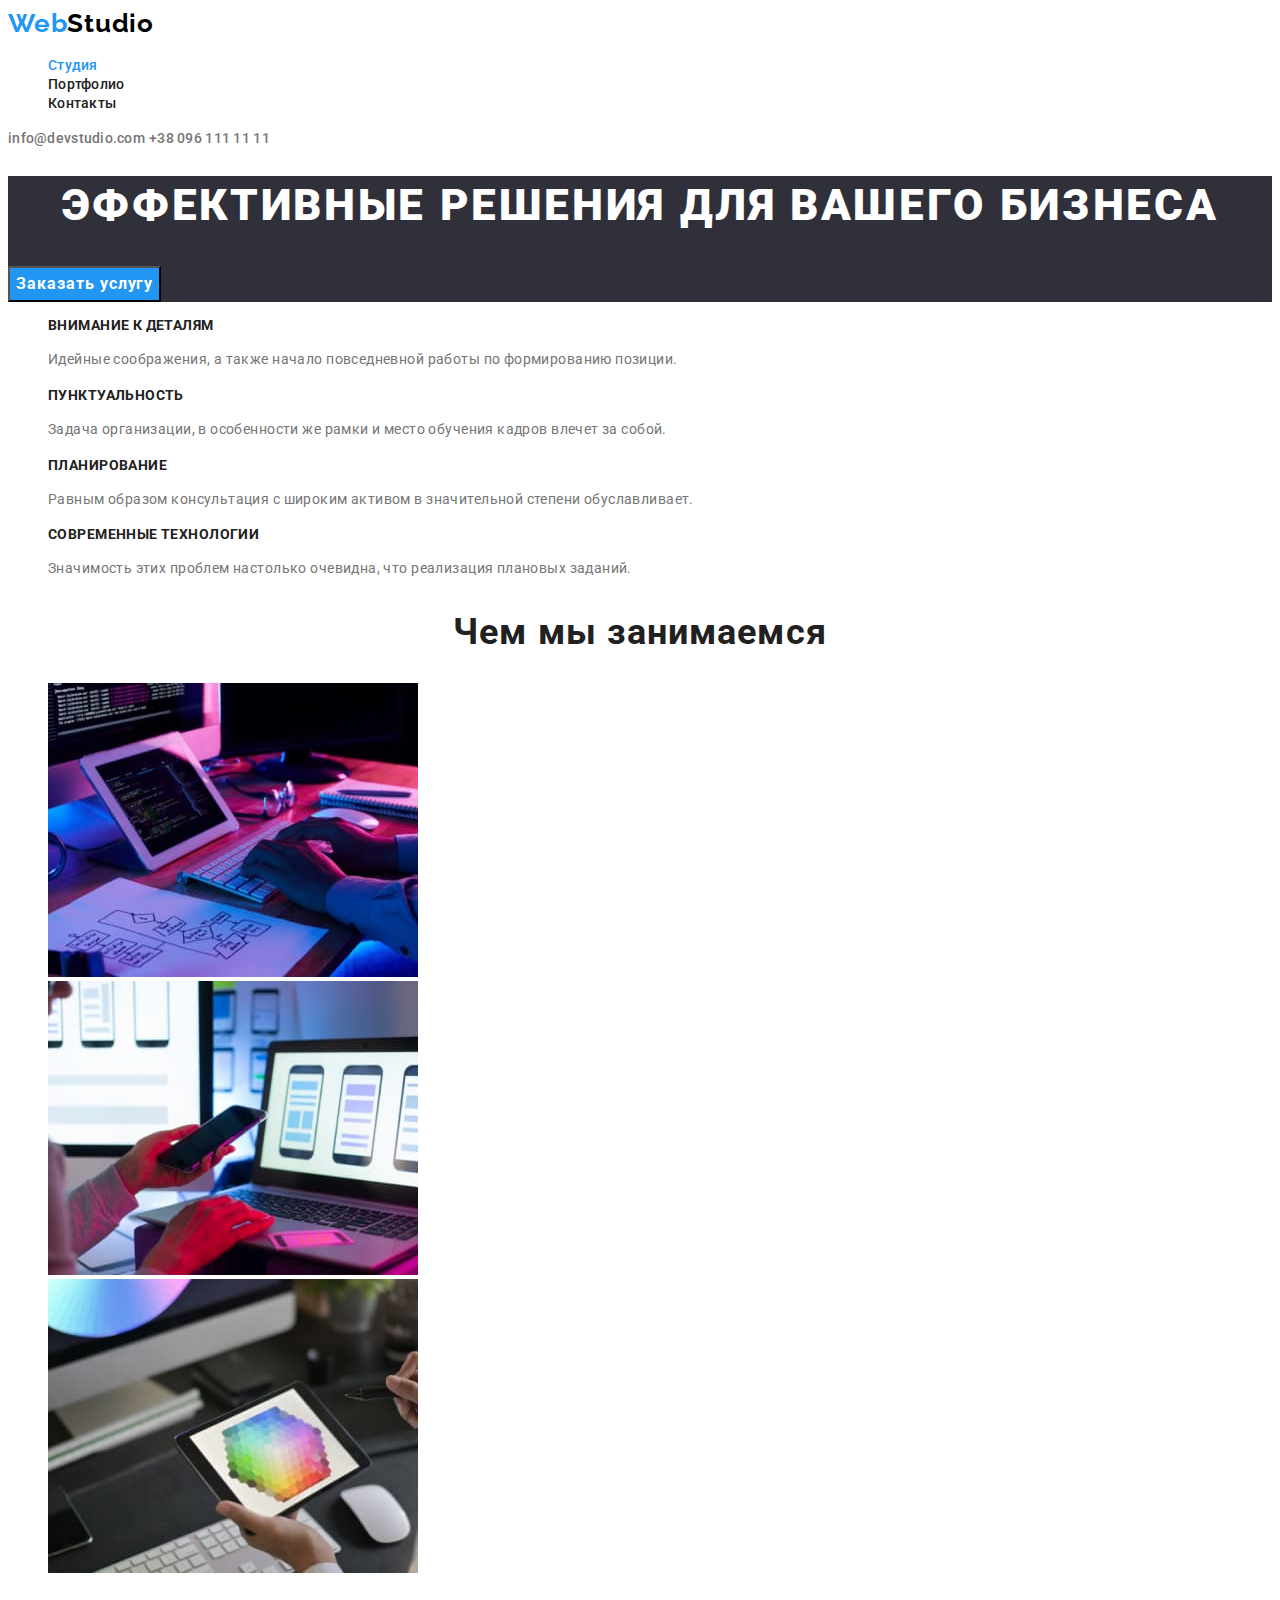
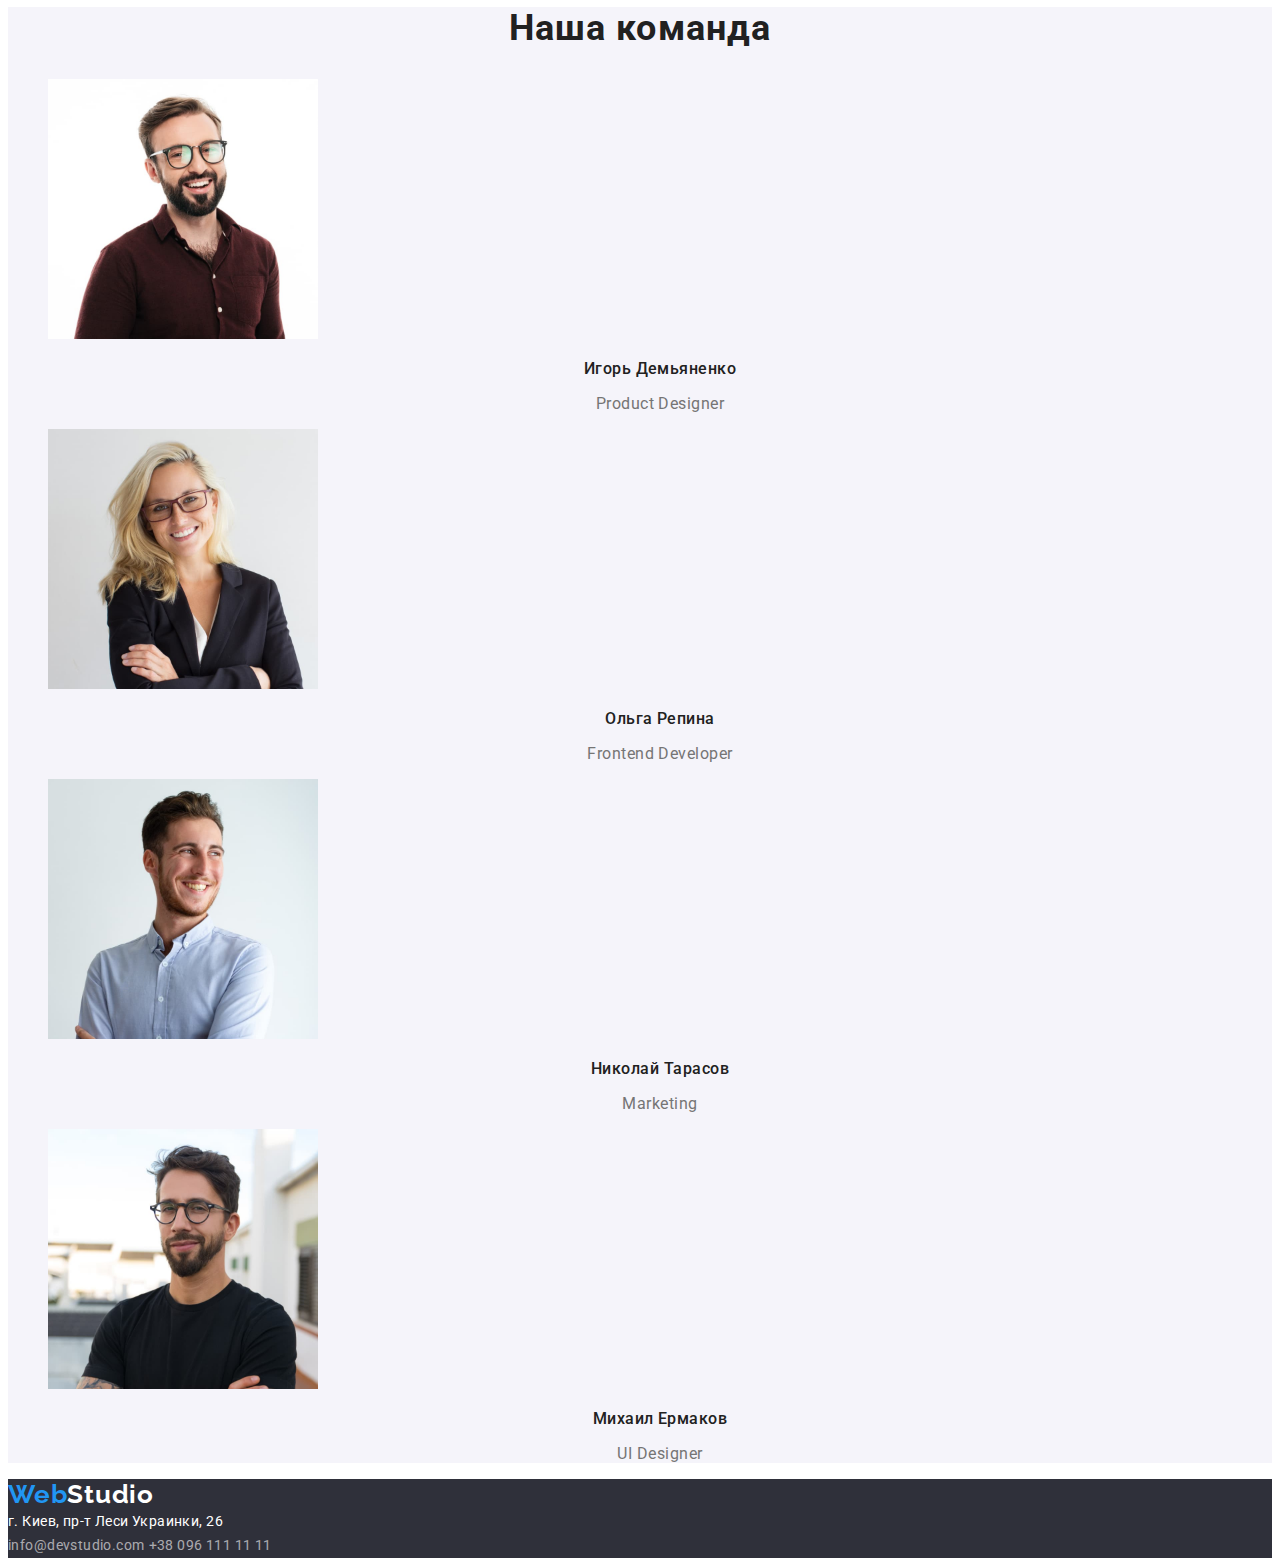
<file: index.html>
<!DOCTYPE html>
<html lang="en">
<head>
    <meta charset="UTF-8">
    <meta http-equiv="X-UA-Compatible" content="IE=edge">
    <meta name="viewport" content="width=device-width, initial-scale=1.0">
    <link rel="stylesheet" href="./css/styles.css">
    <link href="https://fonts.googleapis.com/css2?family=Raleway:wght@700&family=Roboto:wght@400;500;700;900&display=swap"
    rel="stylesheet">
    <title>WebStudio</title>
</head>
<body>
    <header class="header-color">
        <nav>
            <a href="https://www.webstudio.kiev.ua/" class="link"><span class="web-logo-color">Web</span><span class="header-web-studio-color web-studio-color">Studio</span></a>
        <ul class="site-nav list">
            <li class="header-item"><a href="" class="header-link link current">Студия</a></li>
            <li class="header-item"><a href="./portfolio.html" class="header-link link">Портфолио</a></li>
            <li class="header-item"><a href="" class="header-link link">Контакты</a></li>
        </ul>
        </nav>
        <a class="header-email link" href="mailto:info@devstudio.com">info@devstudio.com</a>
        <a class="header-tel link" href="tel:+380961111111">+38 096 111 11 11</a>
    </header>
    <main class="main-color">
            <div class="background-color-first-main-part">
            <h1 class="main-title">Эффективные решения для вашего бизнеса</h1>
            <button type="button" class="header-btn cursor">Заказать услугу</button>
            </div>
        <section>
            <ul class="list">
                <li>
                    <h3 class="third-title">Внимание к деталям</h3>
                    <p class="text">Идейные соображения, а также начало повседневной работы по формированию позиции.</p>
                </li>
            </ul>
            <ul class="list">
                <li>
                    <h3 class="third-title">Пунктуальность</h3>
                    <p class="text">Задача организации, в особенности же рамки и место обучения кадров влечет за собой.</p>
                </li>
            </ul>
            <ul class="list">
                <li>
                    <h3 class="third-title">Планирование</h3>
                    <p class="text">Равным образом консультация с широким активом в значительной степени обуславливает.</p>
                </li>
            </ul>
            <ul class="list">
                <li>
                    <h3 class="third-title">Современные технологии</h3>
                    <p class="text">Значимость этих проблем настолько очевидна, что реализация плановых заданий.</p>
                </li>
            </ul>
        </section>
        <section>
            <h2 class="second-title">Чем мы занимаемся</h2>
            <ul class="list">
                <li><img width="370" src="./images/box1.jpg" alt="программы для ПК"></li>
                <li><img width="370" src="./images/box2.jpg" alt="мобильные приложения"></li>
                <li><img width="370" src="./images/box3.jpg" alt="программы для планшета"></li>
            </ul>
        </section>
        <section class="third-section-background-color">
            <h2 class="second-title">Наша команда</h2>
            <ul class="list">
                <li><img width="270" src="./images/photo1.jpg" alt="Дизайнер продукта"></li>
            <li><h3 class="surname">Игорь Демьяненко</h3></li>
            <li><p class="position">Product Designer</p></li>
                <li><img width="270" src="./images/photo2.jpg" alt="Фронтенд-разработчик"></li>
            <li><h3 class="surname">Ольга Репина</h3></li>
            <li><p class="position">Frontend Developer</p></li>
                <li><img width="270" src="./images/photo3.jpg" alt="Маркетолог"></li>
            <li><h3 class="surname">Николай Тарасов</h3></li>
            <li><p class="position">Marketing</p></li>
                <li><img width="270" src="./images/photo4.jpg" alt="Дизайнер пользовательского интерфейса"></li>
            <li><h3 class="surname">Михаил Ермаков</h3></li>
            <li><p class="position">UI Designer</p></li>
            </ul>
        </section>
        </main>
        <footer class="footer-color">
            <a href="https://www.webstudio.kiev.ua/" class="link"><span class="web-logo-color">Web</span><span class="footer-web-studio-color web-studio-color">Studio</span></a>
            <address class="footer-address">г. Киев, пр-т Леси Украинки, 26</address>
            <a class="header-email-footer link" href="mailto:info@devstudio.com" class="footer-contacts">info@devstudio.com</a>
            <a class="header-tel-footer link" href="tel:+380961111111" class="footer-contacts">+38 096 111 11 11</a>
        </footer>
</body>
</html>
</file>
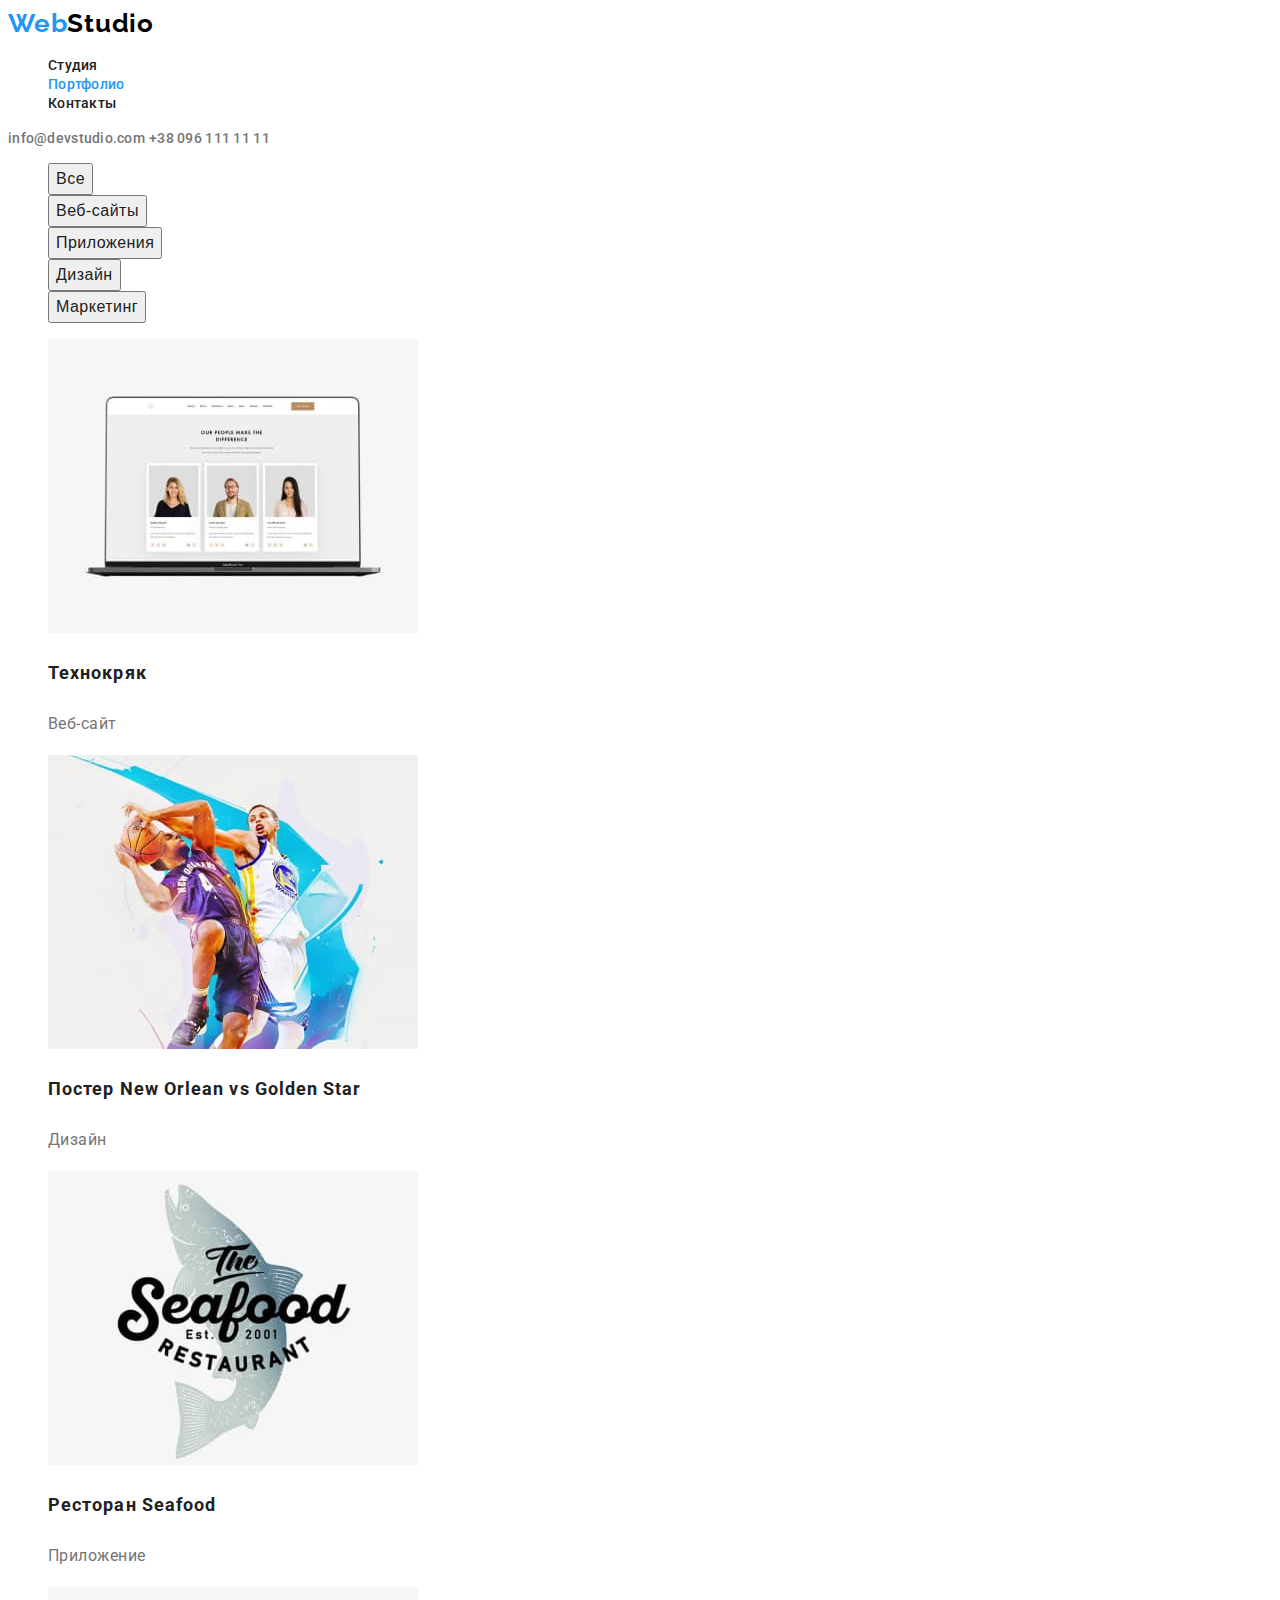
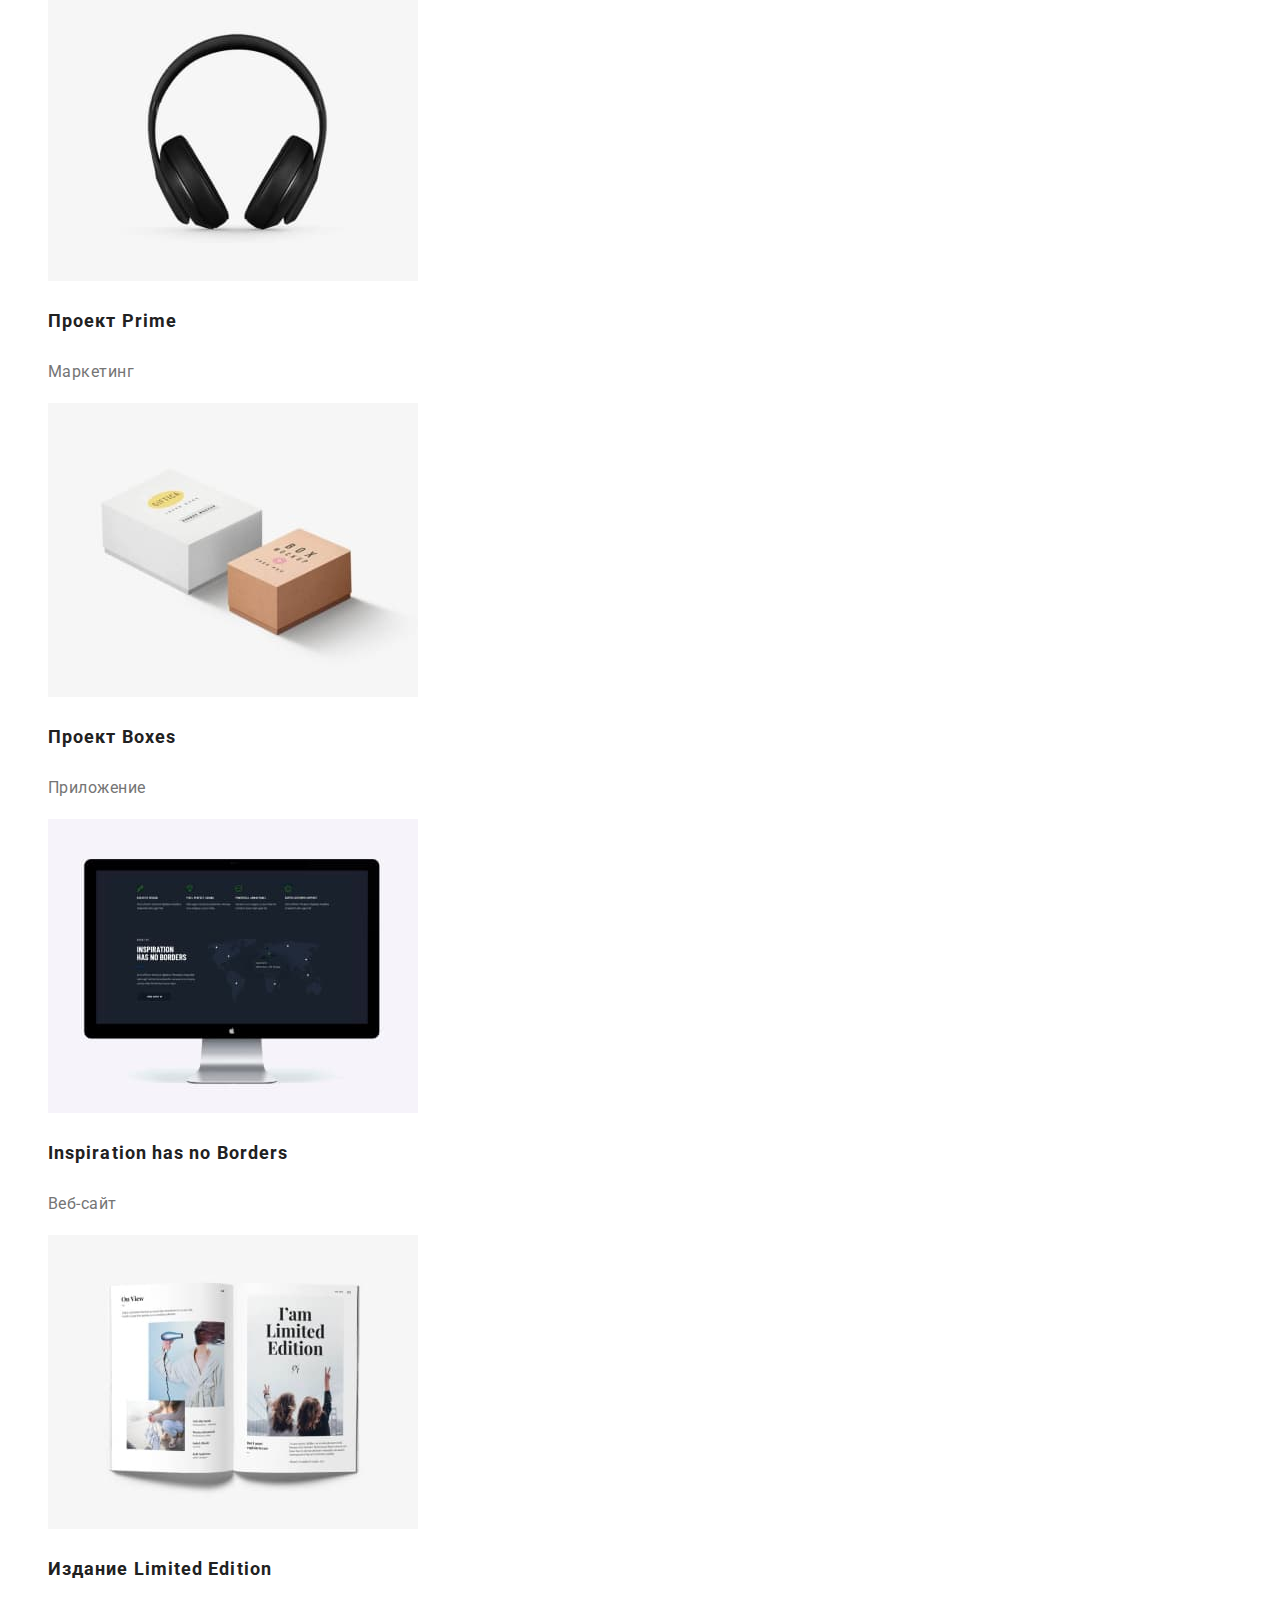
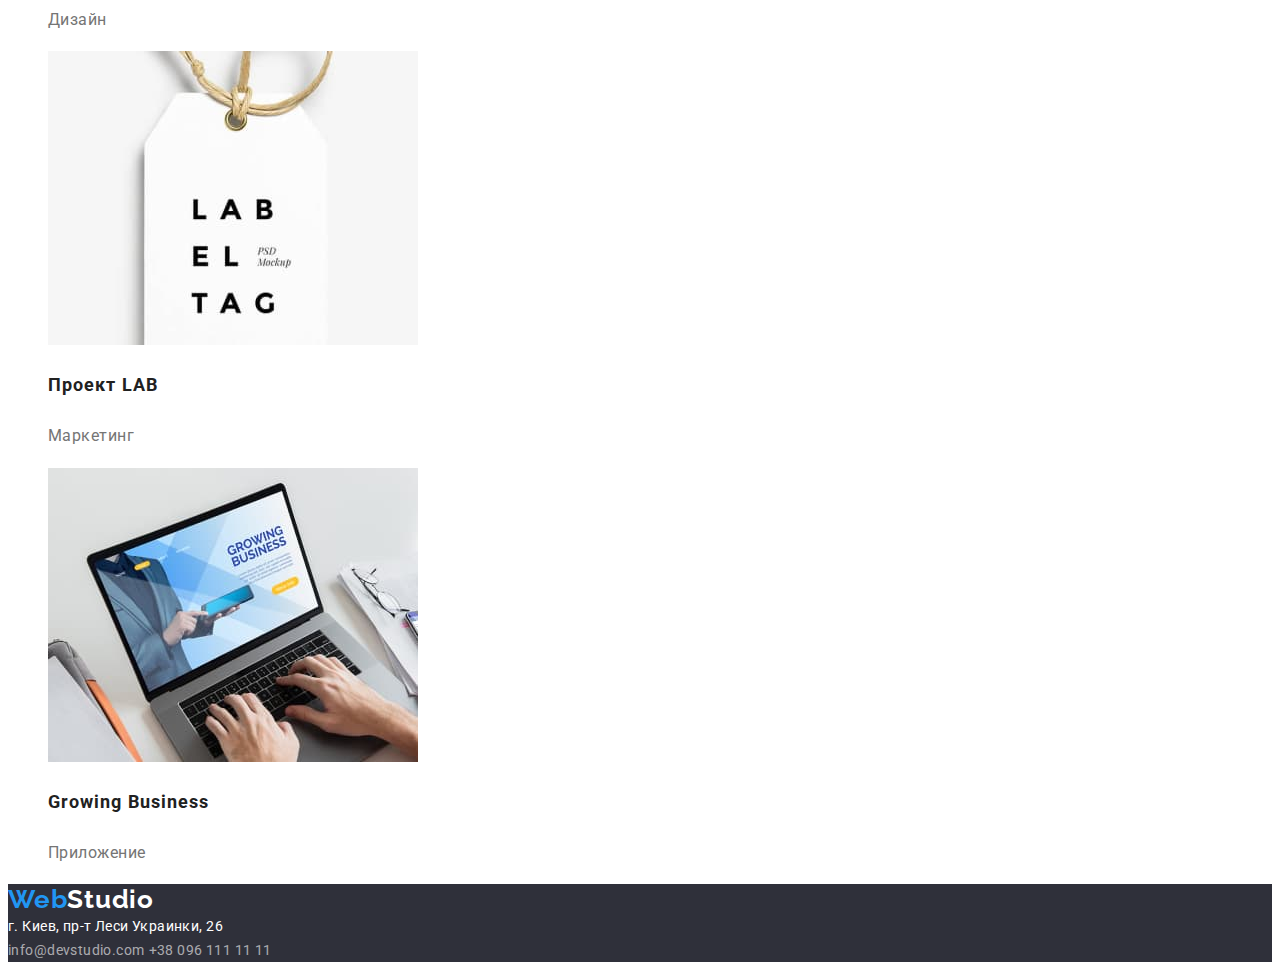
<file: portfolio.html>
<!DOCTYPE html>
<html lang="en">
<head>
    <meta charset="UTF-8">
    <meta http-equiv="X-UA-Compatible" content="IE=edge">
    <meta name="viewport" content="width=device-width, initial-scale=1.0">
    <link rel="stylesheet" href="./css/styles.css">
    <link href="https://fonts.googleapis.com/css2?family=Raleway:wght@700&family=Roboto:wght@400;500;700;900&display=swap"
    rel="stylesheet">
    <title>Portfolio</title>
</head>
<body>
    <header class="header-color">
        <nav>
            <a href="https://www.webstudio.kiev.ua/" class="link"><span class="web-logo-color">Web</span><span class="header-web-studio-color web-studio-color">Studio</span></a>
        <ul class="site-nav list">
            <li class="header-item"><a href="./index.html" class="header-link link">Студия</a></li>
            <li class="header-item"><a href="" class="header-link link current">Портфолио</a></li>
            <li class="header-item"><a href="" class="header-link link">Контакты</a></li>
        </ul>
        </nav>
        <a class="header-email link" href="mailto:info@devstudio.com">info@devstudio.com</a>
        <a class="header-tel link" href="tel:+380961111111">+38 096 111 11 11</a>
    </header>
    <main class="main-color">
        <section>
            <ul class="list">
<li><button type="button" class="cursor filter-link filter-text">Все</button></li>
<li><button type="button" class="cursor filter-link filter-text">Веб-сайты</button></li>
<li><button type="button" class="cursor filter-link filter-text">Приложения</button></li>
<li><button type="button" class="cursor filter-link filter-text">Дизайн</button></li>
<li><button type="button" class="cursor filter-link filter-text">Маркетинг</button></li>
            </ul>
            <ul class="list">
                <li><img width="370" src="./images/portfolio1.jpg" alt="Веб-сайт Технокряк"></li>
                    <li><h3 class="second-title-portfolio">Технокряк</h3></li>
                    <li><p class="third-title-portfolio">Веб-сайт</p></li>
                <li><img width="370" src="./images/portfolio2.jpg" alt="Дизайн Постер Новый Орлеан против Золотой Звезды"></li>
                    <li><h3 class="second-title-portfolio">Постер New Orlean vs Golden Star</h3></li>
                    <li><p class="third-title-portfolio">Дизайн</p></li>
                <li><img width="370" src="./images/portfolio3.jpg" alt="Приложение Ресторан Морепродукты"></li>
                    <li><h3 class="second-title-portfolio">Ресторан Seafood</h3></li>
                    <li><p class="third-title-portfolio">Приложение</p></li>
                <li><img width="370" src="./images/portfolio4.jpg" alt="Маркетинг Проект Прайм"></li>
                    <li><h3 class="second-title-portfolio">Проект Prime</h3></li>
                    <li><p class="third-title-portfolio">Маркетинг</p></li>
                <li><img width="370" src="./images/portfolio5.jpg" alt="Приложение Коробки"></li>
                    <li><h3 class="second-title-portfolio">Проект Boxes</h3></li>
                    <li><p class="third-title-portfolio">Приложение</p></li>
                <li><img width="370" src="./images/portfolio6.jpg" alt="Веб-сайт Вдохновение не имеет границ"></li>
                    <li><h3 class="second-title-portfolio">Inspiration has no Borders</h3></li>
                    <li><p class="third-title-portfolio">Веб-сайт</p></li>
                <li><img width="370" src="./images/portfolio7.jpg" alt="Дизайн Издание Ограниченный выпуск"></li>
                    <li><h3 class="second-title-portfolio">Издание Limited Edition</h3></li>
                    <li><p class="third-title-portfolio">Дизайн</p></li>
                <li><img width="370" src="./images/portfolio8.jpg" alt="Маркетинг Проект Ярлык"></li>
                    <li><h3 class="second-title-portfolio">Проект LAB</h3></li>
                    <li><p class="third-title-portfolio">Маркетинг</p></li>
                <li><img width="370" src="./images/portfolio9.jpg" alt="Приложение Растущий бизнес"></li>
                    <li><h3 class="second-title-portfolio">Growing Business</h3></li>
                    <li><p class="third-title-portfolio">Приложение</p></li>
            </ul>
        </section>
    </main>
    <footer class="footer-color">
        <a href="https://www.webstudio.kiev.ua/" class="link"><span class="web-logo-color">Web</span><span class="footer-web-studio-color web-studio-color">Studio</span></a>
        <address class="footer-address">г. Киев, пр-т Леси Украинки, 26</address>
        <a class="header-email-footer link" href="mailto:info@devstudio.com" class="footer-contacts">info@devstudio.com</a>
        <a class="header-tel-footer link" href="tel:+380961111111" class="footer-contacts">+38 096 111 11 11</a>
    </footer>
</body>
</html>
</file>
<file: css/styles.css>
:root {
--primary-text-color: #212121;
--accent-text-color:#2196F3;
--basic-text-color:#757575;
--primary-light-color:#FFFFFF;
--primary-dark-color:#000000;
--background-color-footer: #2F303A;
--background-color-section: #F5F4FA;
--background-color-filter: #F5F4FA;
--footer-rgba: rgba(255, 255, 255, 0.6);
}

body {
    font-family: "Roboto", Tahoma, sans-serif;
    color: var(--primary-text-color);
}

.link {
    text-decoration: none;
}

.link-current {
    color: var(--accent-text-color);
}

.list {
    list-style: none;
}

.header-color {
    background-color: var(--primary-light-color);
}

.footer-color {
    background-color: var(--background-color-footer);
}

.header-link {
    font-weight: 500;
    font-size: 14px;
    line-height: 1.14;
    letter-spacing: 0.02em;
    color: var(--primary-text-color);
}

.header-email, 
.header-tel {
    font-weight: 500;
    font-size: 14px;
    line-height: 1.14;
    letter-spacing: 0.02em;
    color: var(--basic-text-color);
}

.header-email-footer,
.header-tel-footer {
    font-size: 14px;
    line-height: 1.71;
    letter-spacing: 0.03em;
    color: var(--footer-rgba);
}

.header-link:hover, 
.header-email:hover, 
.header-tel:hover,
.header-email-footer:hover,
.header-tel-footer:hover,
.header-link:focus,
.header-email:focus,
.header-tel:focus,
.header-email-footer:focus,
.header-tel-footer:focus {
color: var(--accent-text-color);
}

.filter-link:hover {
    color: var(--primary-light-color);
    background-color: var(--accent-text-color);
}

.filter-text {
    font-style: normal;
    font-weight: 500;
    font-size: 16px;
    line-height: 26px;
    text-align: center;
    letter-spacing: 0.03em;
    color:  var(--primary-text-color)
}

.background-color-first-main-part {
    background-color: var(--background-color-footer);
}

.header-btn {
    background-color: var(--accent-text-color);
    font-family: 'Roboto';
    font-weight: 700;
    font-size: 16px;
    line-height: 1.88;
    display: flex;
    align-items: center;
    text-align: center;
    letter-spacing: 0.06em;
    color: var(--primary-light-color);
}

.main-title {
    font-weight: 900;
    font-size: 44px;
    line-height: 1.36;
    text-align: center;
    letter-spacing: 0.06em;
    text-transform: uppercase;
    color: var(--primary-light-color);
}

.third-title {
    font-weight: 700;
    font-size: 14px;
    line-height: 1.14;
    letter-spacing: 0.03em;
    text-transform: uppercase;
    color: var(--primary-text-color);
}

.text,
.footer-address,
.footer-contacts {
    font-size: 14px;
    line-height: 1.71;
    letter-spacing: 0.03em;
    font-style: normal;
}

.text {
    color: var(--basic-text-color);
}

.footer-address {
    color: var(--primary-light-color);
}

.footer-contacts {
    color: rgba(255, 255, 255, 0.6);
}

.second-title {
    font-weight: 700;
    font-size: 36px;
    line-height: 1.17;
    text-align: center;
    letter-spacing: 0.03em;
    color: var(--primary-text-color);
}

.second-title-portfolio {
    font-weight: 700;
    font-size: 18px;
    line-height: 2;
    letter-spacing: 0.06em;
    color: var(--primary-text-color);
}

.third-title-portfolio {
    font-size: 16px;
    line-height: 1.88;
    letter-spacing: 0.03em;
    color: var(--basic-text-color);
}

.surname {
   font-weight: 500;
    font-size: 16px;
    line-height: 1.19;
    text-align: center;
    letter-spacing: 0.03em;
    color: var(--primary-text-color);
}

.position {
    font-size: 16px;
    line-height: 1.19;
    text-align: center;
    letter-spacing: 0.03em;
    color: var(--basic-text-color);
}

.web-logo-color {
    font-family: 'Raleway';
    font-weight: 700;
    font-size: 26px;
    line-height: 1.19;
    letter-spacing: 0.03em;
    color: var(--accent-text-color);
}

.web-studio-color {
    font-family: 'Raleway';
    font-weight: 700;
    font-size: 26px;
    line-height: 1.19;
    letter-spacing: 0.03em;
}

.header-web-studio-color {
    color: var(--primary-dark-color);
}

.footer-web-studio-color {
    color: var(--primary-light-color);
}

.third-section-background-color {
    background-color: var(--background-color-section);
}

.cursor {
    cursor: pointer;
}

.site-nav .link.current{
    color: var(--accent-text-color);
}
</file>
